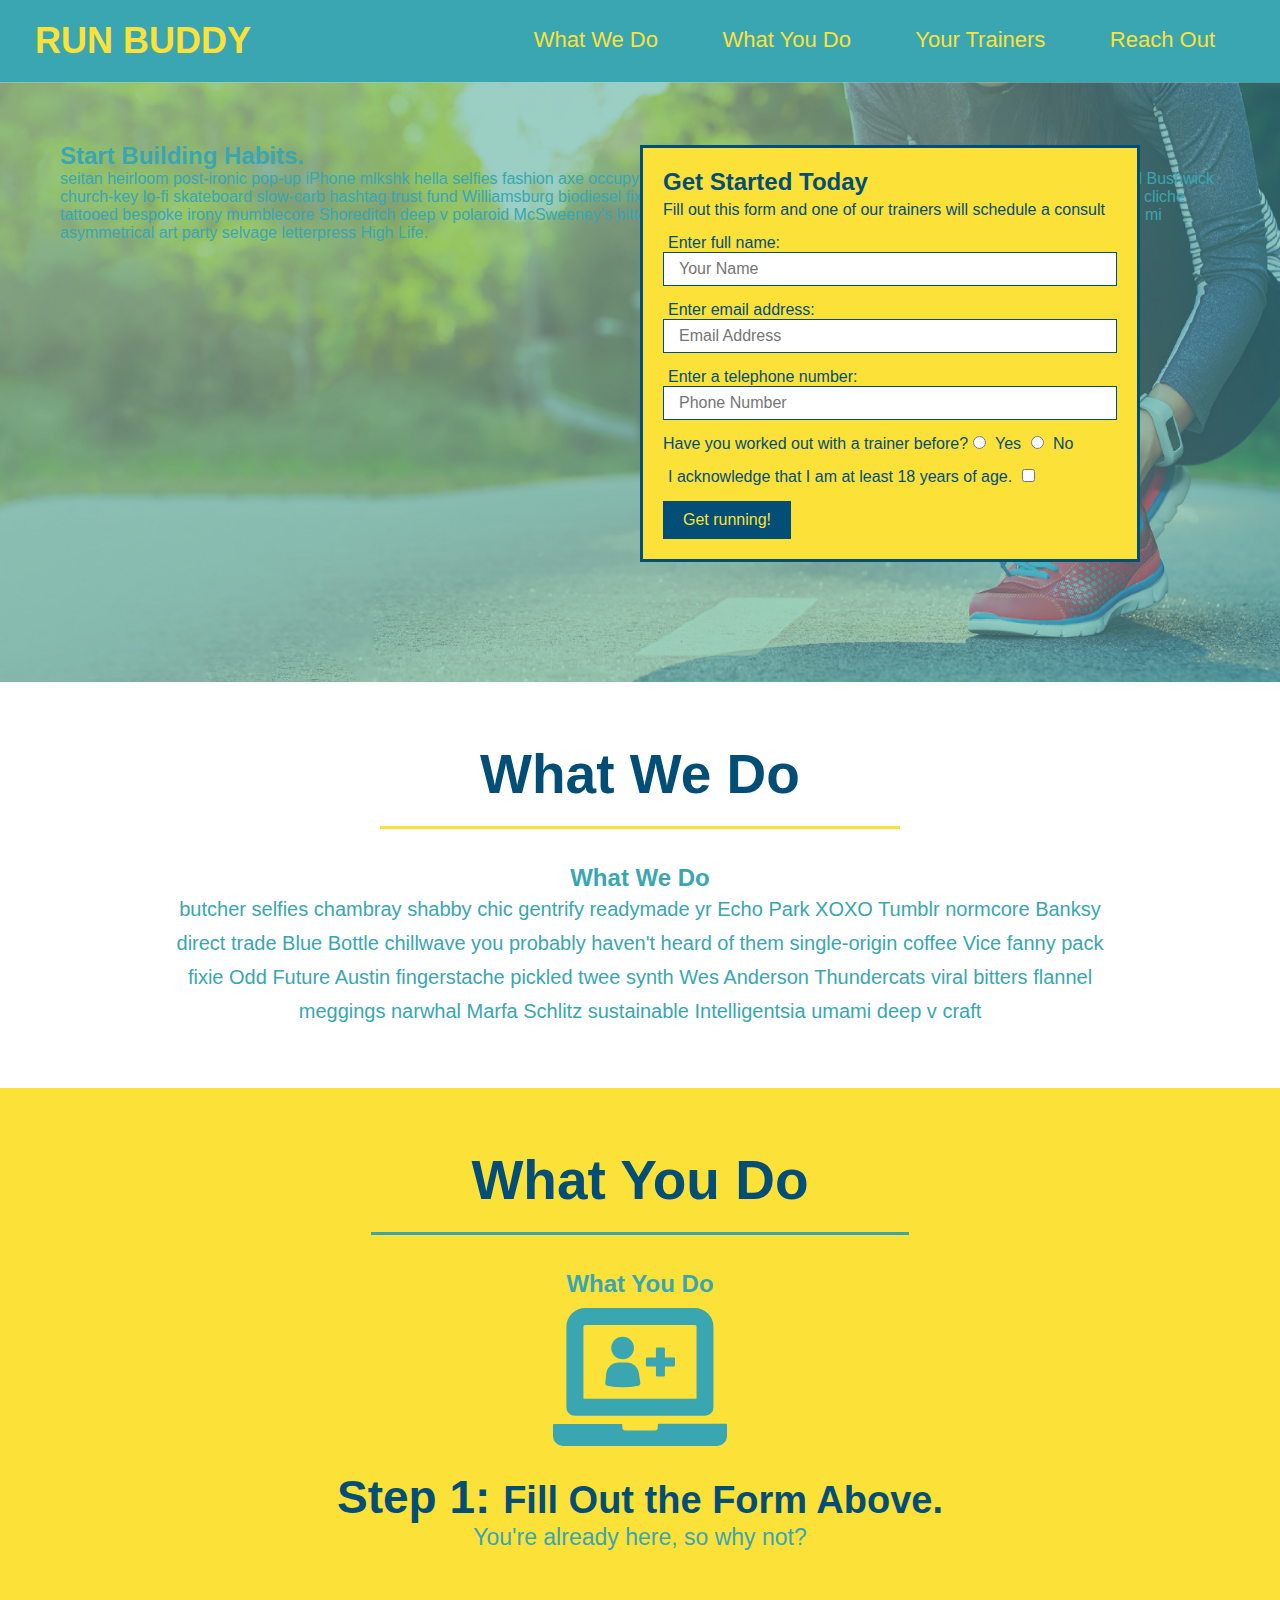
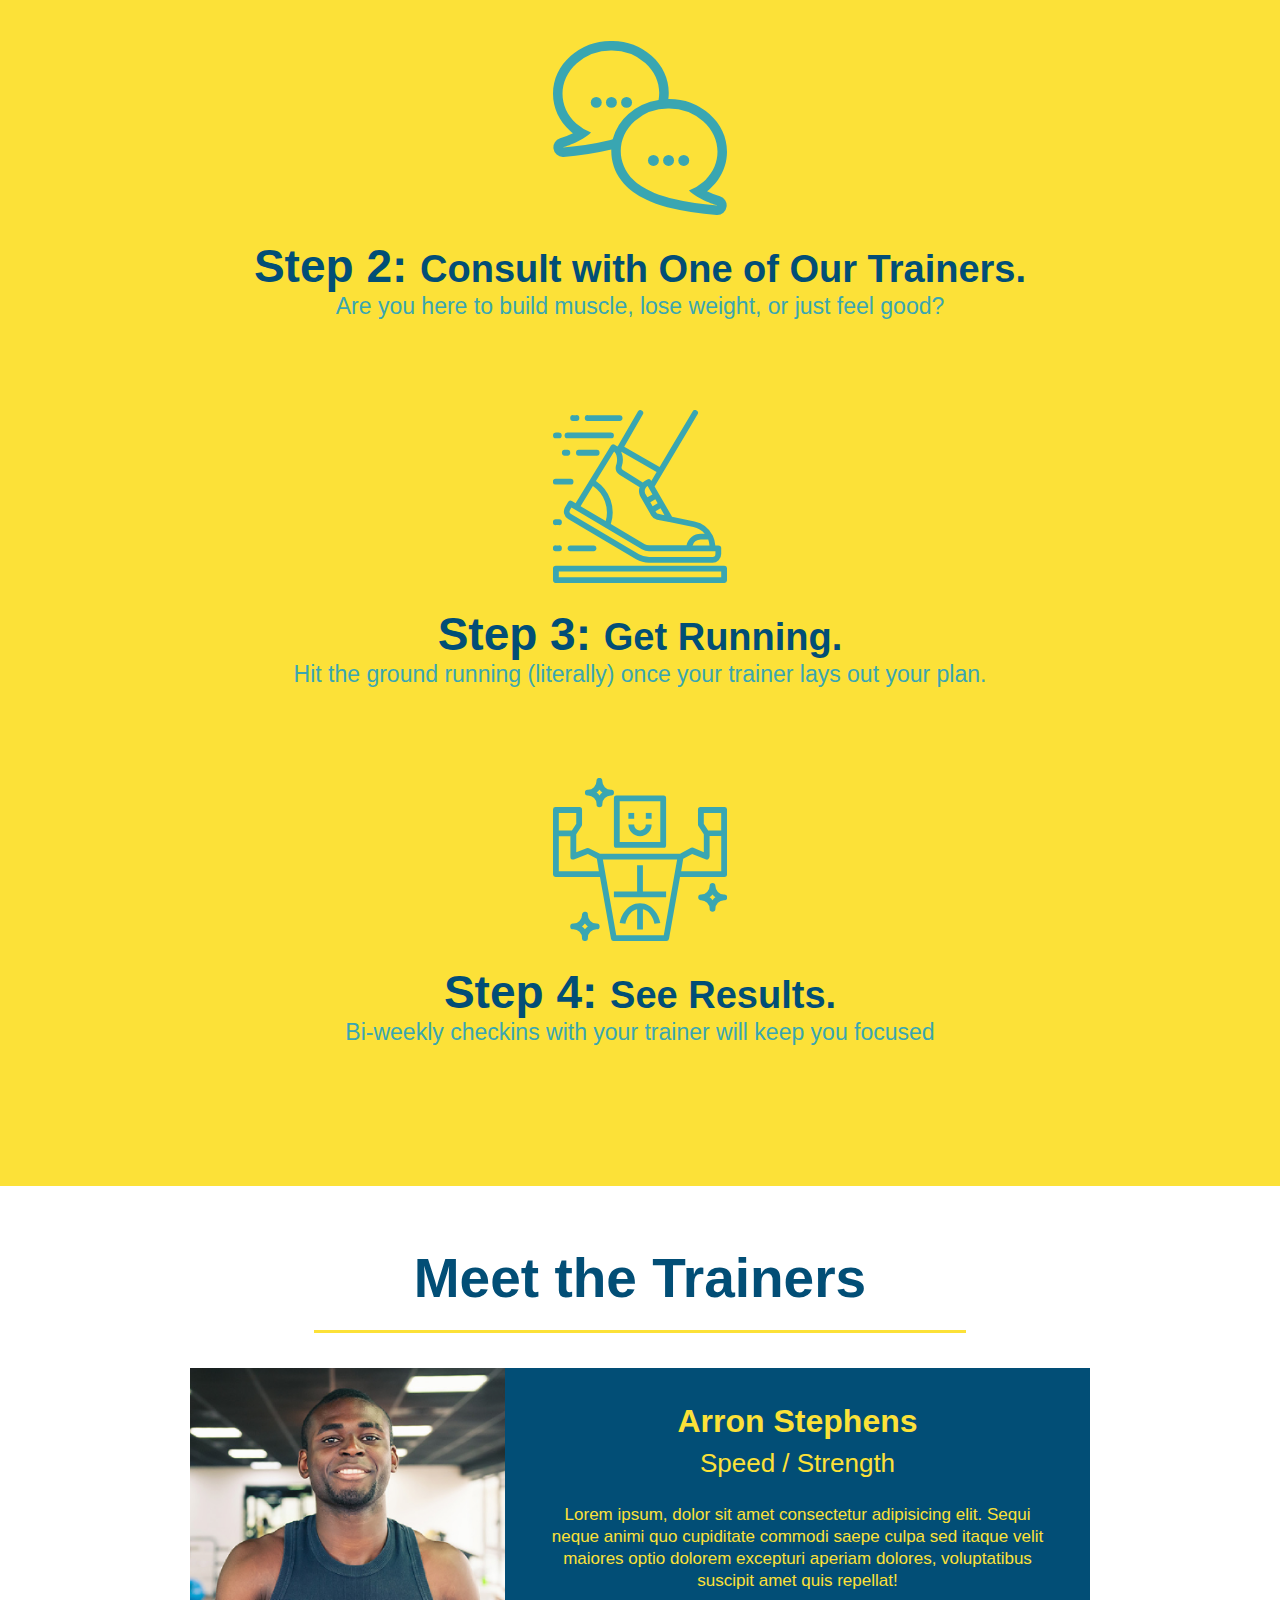
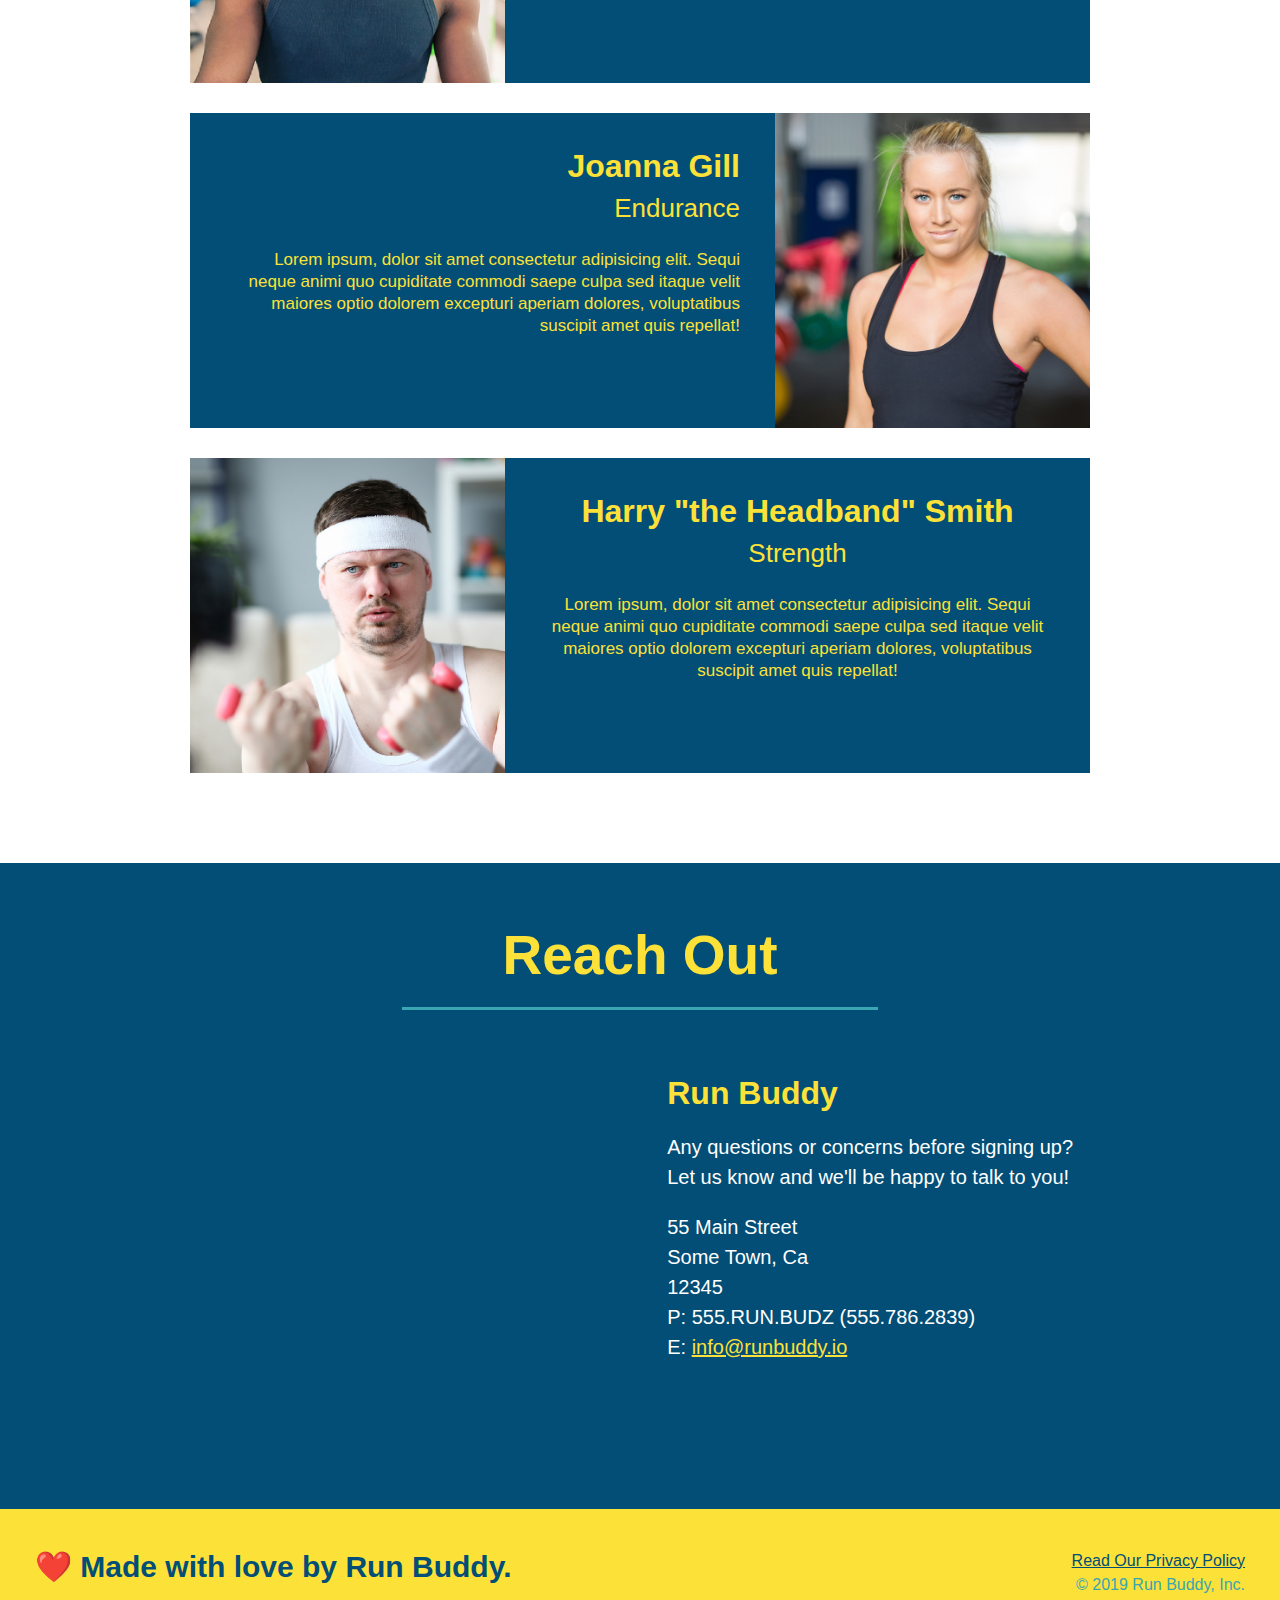
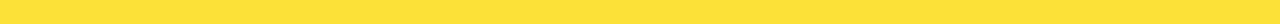
<file: index.html>
<!DOCTYPE html>
<html lang="en">
    <head>
        <meta charset="UTF-8"/>
        <title>Run Buddy</title>
        <link rel="stylesheet" href="./assets/css/style.css" />
    </head>

    <body>
        <!-- navigation -->
    <header>
        <h1>
            <a href="/"></a>RUN BUDDY</a>
            </h1>
        <nav>
            <!-- Unordered list element -->
            <ul>
                <!-- List item element -->
                <li>
                    <!-- Anchor element -->
                    <a href="#what-we-do">What We Do</a>
                </li>
                <li>
                    <a href="#what-you-do">What You Do</a>
                </li>
                <li>
                    <a href="#your-trainers">Your Trainers</a>
                </li>
                <li>
                    <a href="#reach-out">Reach Out</a>
                </li>
            </ul>
        </nav>
    </header>

    <!-- hero section -->
    <section class="hero">
      <div class="hero-cta">
        <h2>Start Building Habits.</h2>
        <p>
          seitan heirloom post-ironic pop-up iPhone mlkshk hella selfies fashion axe occupy readymade put a bird on it messenger bag Wes Anderson Schlitz plaid Bushwick church-key lo-fi skateboard slow-carb hashtag trust fund Williamsburg biodiesel fixie farm-to-table 8-bit banjo XOXO Banksy chillwave bicycle rights retro cliche tattooed bespoke irony mumblecore Shoreditch deep v polaroid McSweeney's bitters cray gentrify tofu Marfa you probably haven't heard of them yr banh mi asymmetrical art party selvage letterpress High Life.
        </p>
      </div> 
        <div class="hero-form">
            <h3>Get Started Today</h3>
            <p>Fill out this form and one of our trainers will schedule a consult</p>
        <!-- Add form element -->
        <form>
            <label for="name">Enter full name:</label>
            <input type="text" placeholder="Your Name" name="name" id="name" class="form-input">
            <label for="email">Enter email address:</label>
            <input type="email" placeholder="Email Address" name="email" id="email" class="form-input">
            <label for="phone">Enter a telephone number:</label>
            <input type="tel" placeholder="Phone Number" name="phone" id="phone" class="form-input">
            <p>
                Have you worked out with a trainer before?
                <input type="radio" name="trainer-confirm" id="trainer-yes" />
                <label for="trainer-yes">Yes</label>
                <input type="radio" name="trainer-confirm" id="trainer-no" />
                <label for="trainer-no">No</label>
            </p>
            <p>
                <label for="checkbox" >
                    I acknowledge that I am at least 18 years of age.
                </label>
                <input type="checkbox" name="age-confirm" id="checkbox" />
            </p>
            <button type="submit">
                Get running!
            </button>
        </form>
        </div>
    </section>
    <!-- end hero -->

   <!-- "what we do" section -->
<section id="what-we-do" class="intro">
    <h2 class="section-title primary-border">What We Do</h2>
    <h2>What We Do</h2>
    <p>
      butcher selfies chambray shabby chic gentrify readymade yr Echo Park XOXO Tumblr normcore Banksy direct trade Blue Bottle chillwave you probably haven't heard of them single-origin coffee Vice fanny pack fixie Odd Future Austin fingerstache pickled twee synth Wes Anderson Thundercats viral bitters flannel meggings narwhal Marfa Schlitz sustainable Intelligentsia umami deep v craft
    </p>
  </section>
  
  <!-- "what you do" section -->
  <section id="what-you-do" class="steps">
    <h2 class="section-title secondary-border">What You Do</h2>
    <h2>What You Do</h2>
  
    <div>
        <!-- insert this img element -->
        <img src="./assets/images/step-1.svg" alt="" />
        <h3>Step 1: <span>Fill Out the Form Above.</span></h3>
        <p>You're already here, so why not?</p>
      </div>
  
      <div>
        <img src="./assets/images/step-2.svg" alt="" />
        <h3>Step 2: <span>Consult with One of Our Trainers.</span></h3>
        <p>Are you here to build muscle, lose weight, or just feel good?</p>
      </div>
      
      <div>
        <img src="./assets/images/step-3.svg" alt="" />
        <h3>Step 3: <span>Get Running.</span></h3>
        <p>Hit the ground running (literally) once your trainer lays out your plan.</p>
      </div>
      
      <div>
        <img src="./assets/images/step-4.svg" alt="" />
        <h3>Step 4: <span>See Results.</span></h3>
        <p>Bi-weekly checkins with your trainer will keep you focused</p>
      </div>
  </section>

<!-- "meet the trainers" section -->
<section id="your-trainers" class="trainers">
    <h2 class="section-title primary-border">
        Meet the Trainers
    </h2>
    <!-- first trainer bio -->
    <article class="trainer">
        <img src="./assets/images/trainer-1.jpg" alt="Arron Stephens in his workout clothes, ready to pump iron" />
        <div class="trainer-bio text-left">
          <h3>Arron Stephens</h3>
          <h4>Speed / Strength</h4>
          <p>
            Lorem ipsum, dolor sit amet consectetur adipisicing elit. Sequi neque animi quo cupiditate commodi saepe culpa sed
            itaque velit maiores optio dolorem excepturi aperiam dolores, voluptatibus suscipit amet quis repellat!
          </p>
        </div>
      </article>
      <!-- second trainer bio -->
<article class="trainer">
    <div class="trainer-bio text-right">
      <h3>Joanna Gill</h3>
      <h4>Endurance</h4>
      <p>
        Lorem ipsum, dolor sit amet consectetur adipisicing elit. Sequi neque animi quo cupiditate commodi saepe culpa sed
        itaque velit maiores optio dolorem excepturi aperiam dolores, voluptatibus suscipit amet quis repellat!
      </p>
    </div>
    <img src="./assets/images/trainer-2.jpg" alt="Joanna Gill cooling off after a workout" />
  </article>
  
  <!-- third trainer bio -->
  <article class="trainer">
    <img src="./assets/images/trainer-3.jpg" alt="Harry Smith wearing a headband and lifting comically small pink weights" />
    <div class="trainer-bio text-left">
      <h3>Harry "the Headband" Smith</h3>
      <h4>Strength</h4>
      <p>
        Lorem ipsum, dolor sit amet consectetur adipisicing elit. Sequi neque animi quo cupiditate commodi saepe culpa sed
        itaque velit maiores optio dolorem excepturi aperiam dolores, voluptatibus suscipit amet quis repellat!
      </p>
    </div>
  </article>
</section>

<!-- "reach out" section -->
<section id="reach-out" class="contact">
    <h2 class="section-title secondary-border">Reach Out</h2>
    <div class="contact-info">
      <iframe 
        src="https://www.google.com/maps/embed?pb=!1m18!1m12!1m3!1d3147.1079747227936!2d-120.42364418397035!3d37.92790791110593!2m3!1f0!2f0!3f0!3m2!1i1024!2i768!4f13.1!3m3!1m2!1s0x8090c49129b6ac57%3A0xb56c7eb95a2cd8bd!2sMain%20St%2C%20California%2095327!5e0!3m2!1sen!2sus!4v1616426329495!5m2!1sen!2sus"
        style="border:0;" 
        allowfullscreen=""
        loading="lazy">
      </iframe>
      <div>
        <h3>Run Buddy</h3>
        <p>
          Any questions or concerns before signing up?
          <br />
          Let us know and we'll be happy to talk to you!
        </p>
        <address>
          55 Main Street <br />
          Some Town, Ca <br />
          12345<br />
          P: 555.RUN.BUDZ (555.786.2839)<br />
          E: <a href="mailto:info@runbuddy.io">info@runbuddy.io</a>
        </address>
      </div>
    </div>
  </section>

  <!-- footer -->
  <footer>
    <h2>❤️ Made with love by Run Buddy.</h2>
    <div>
      <a href="./privacy-policy.html">Read Our Privacy Policy</a><br />
      &copy; 2019 Run Buddy, Inc.
    </div>
  </footer>
</body>

</html>
</file>
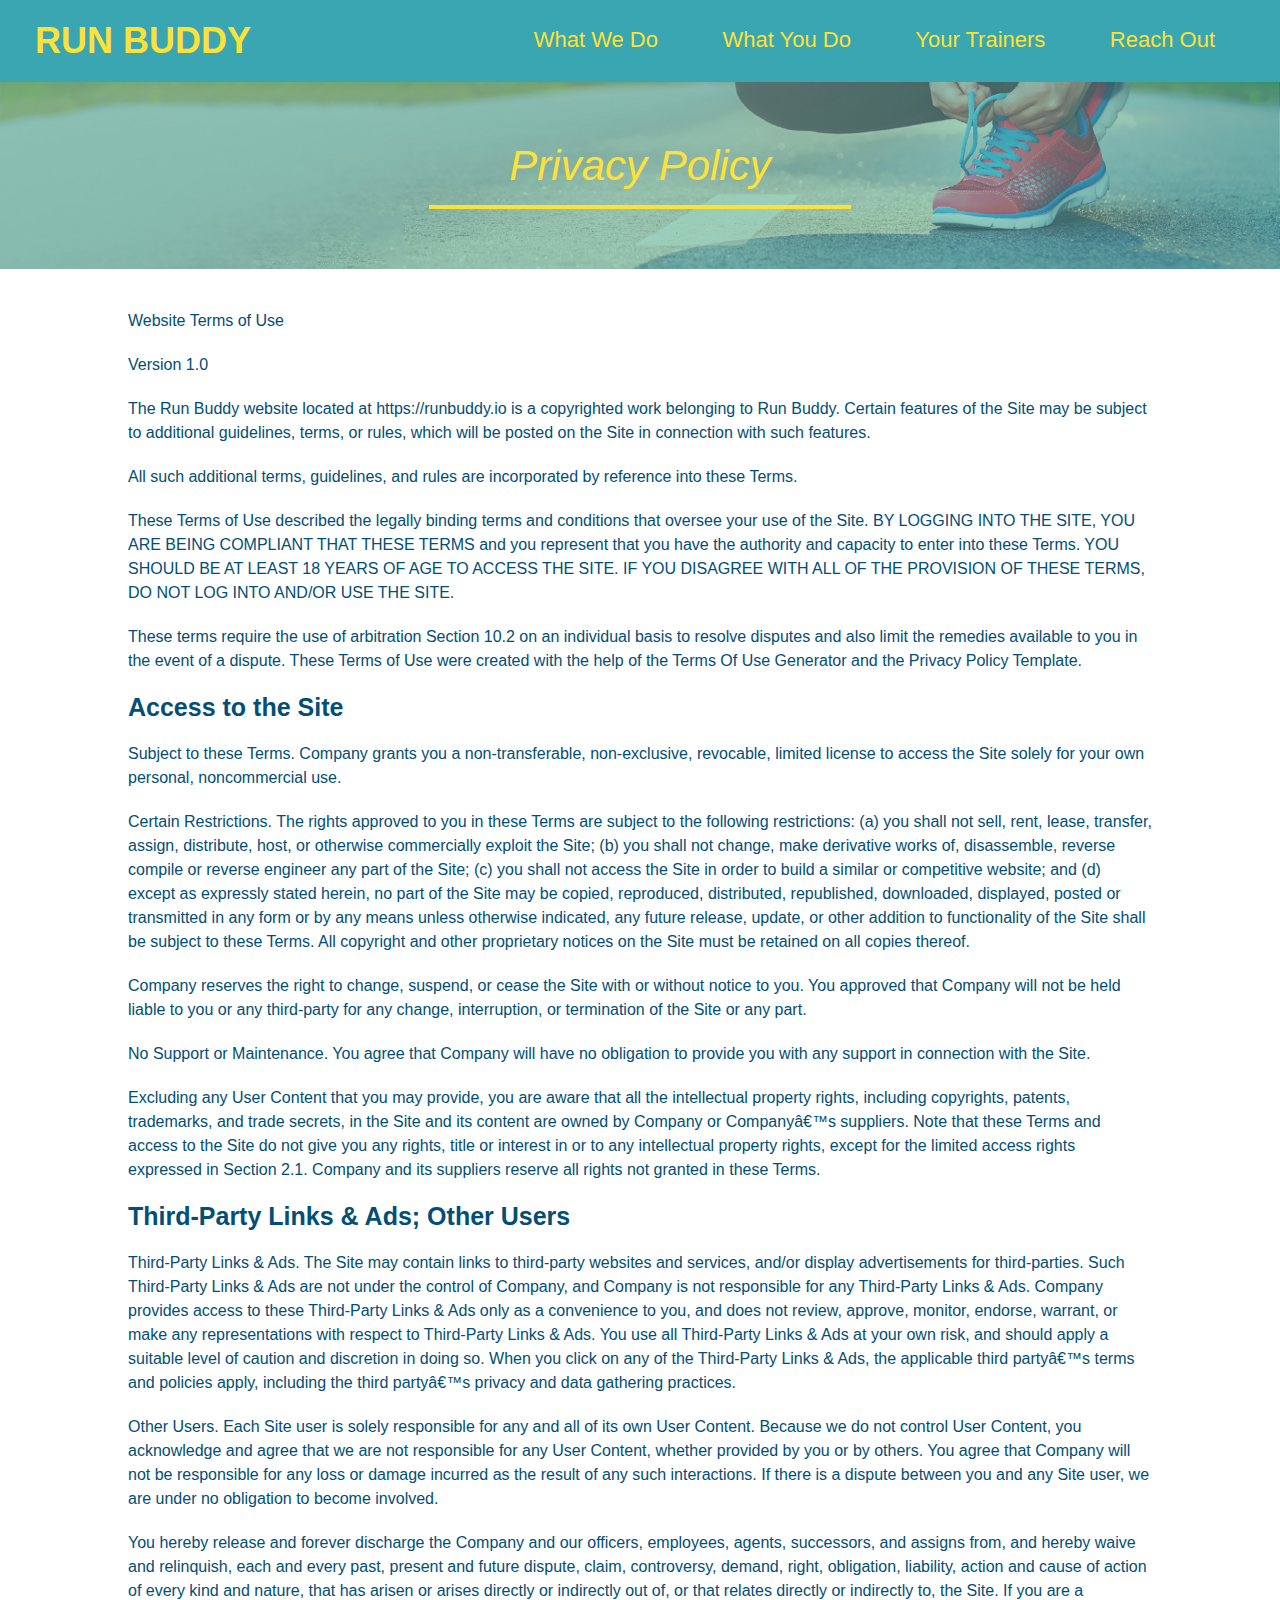
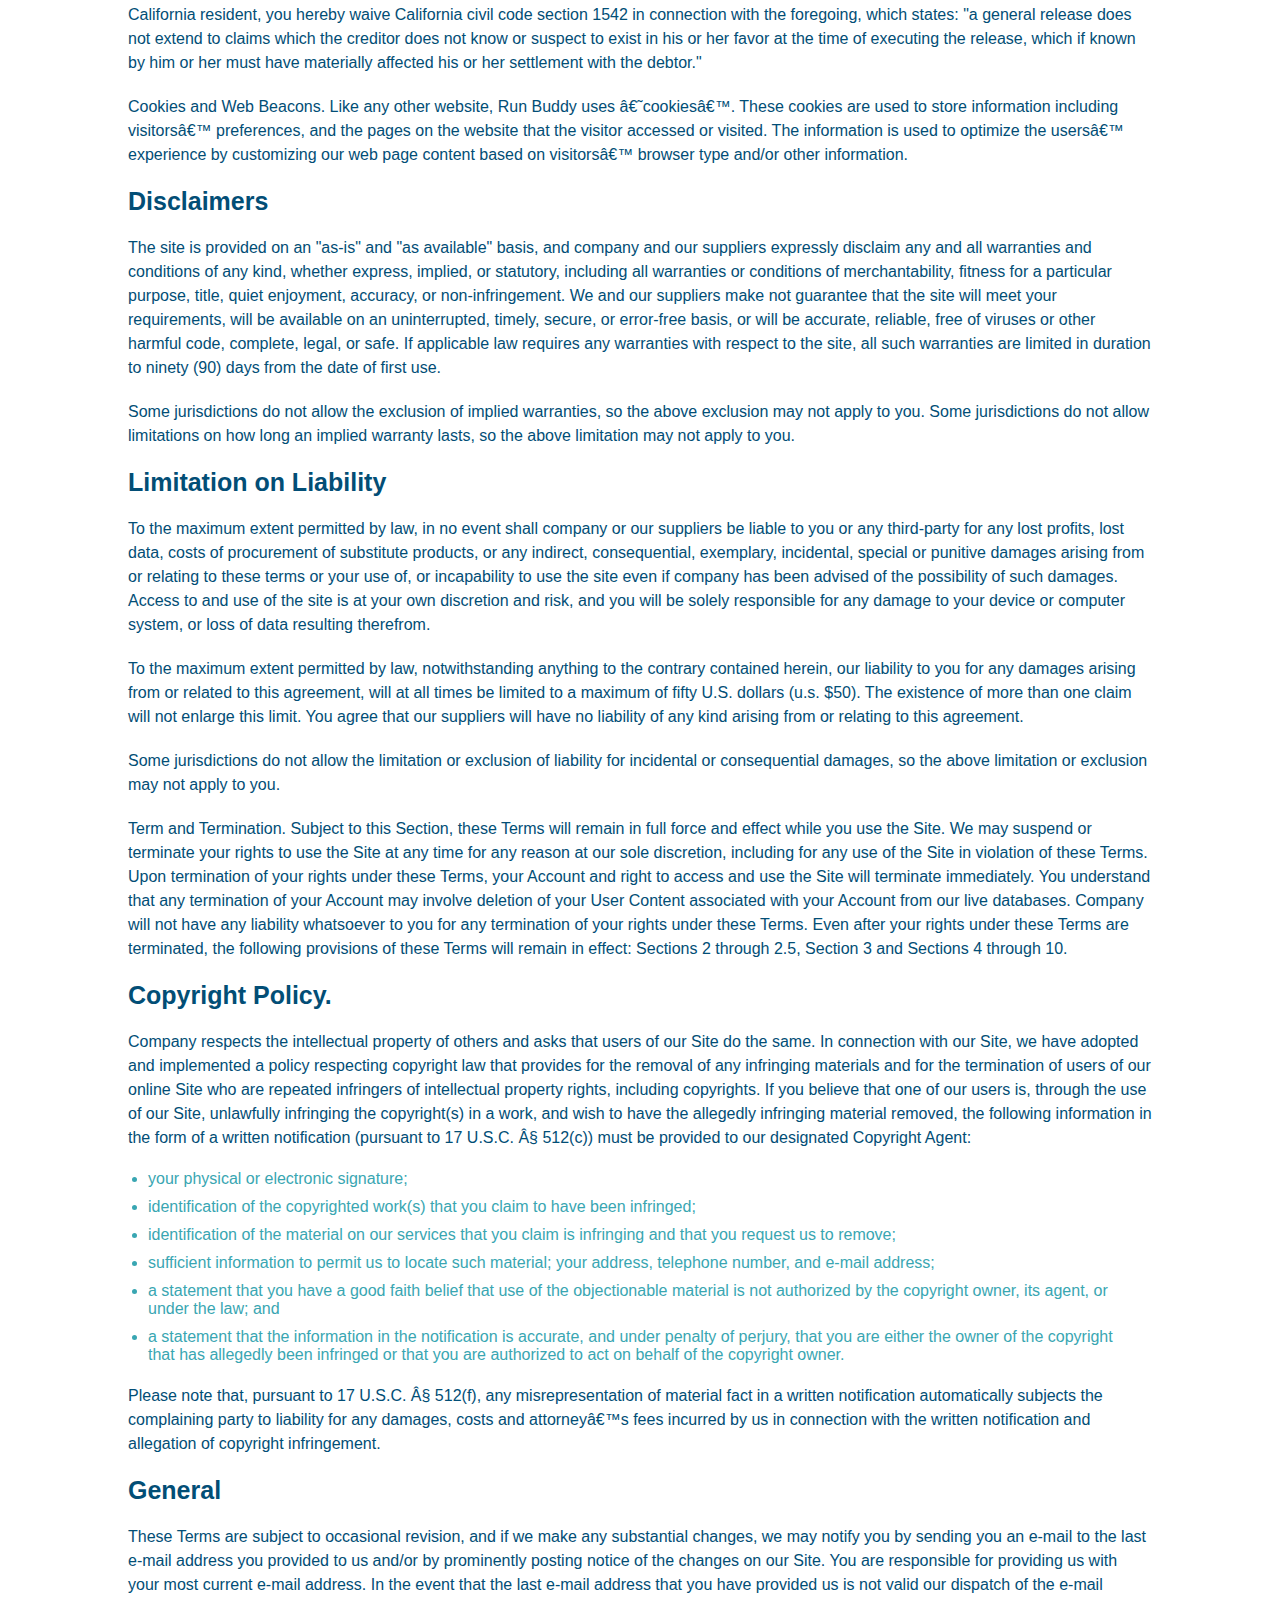
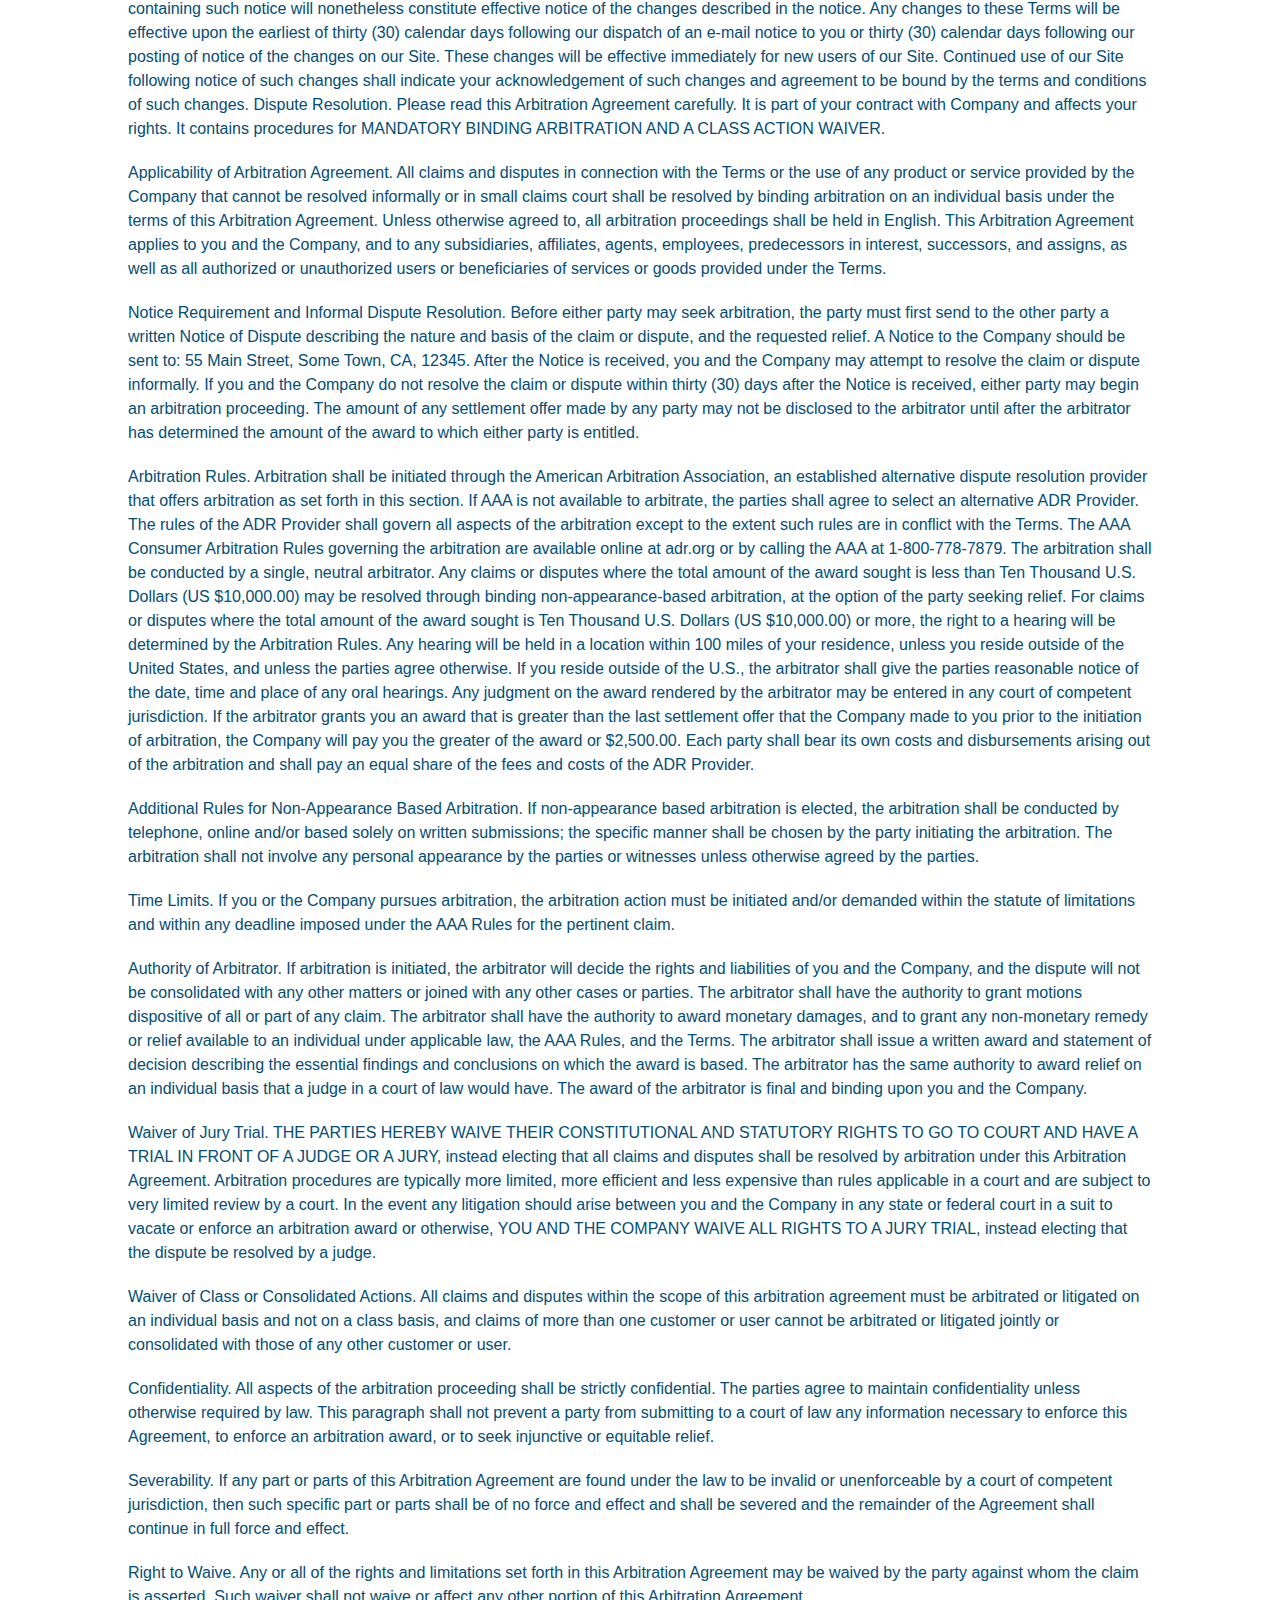
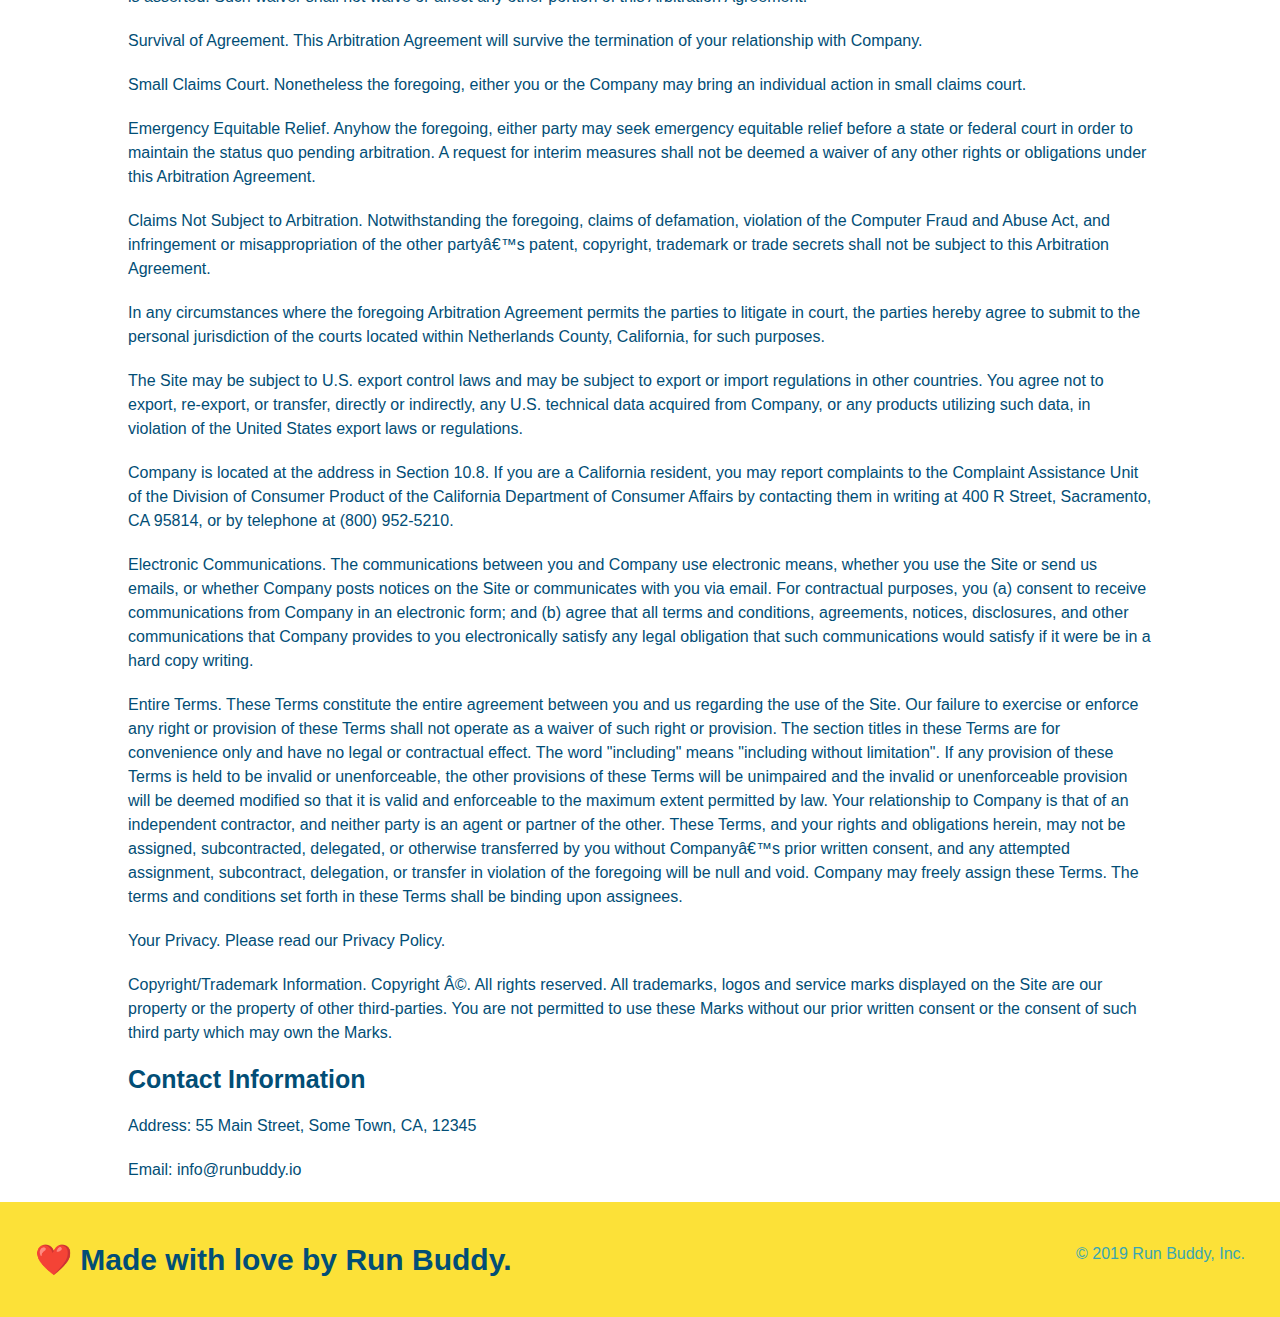
<file: privacy-policy.html>
<!DOCTYPE html>
<html lang="en">
  <head>
    <meta charset="UTF-8" />
    <title>Privacy Policy - Run Buddy</title>
    <link rel="stylesheet" href="./assets/css/style.css" />
    <link rel="stylesheet" href="./assets/css/secondary-styles.css" />
  </head>
  <body>
    <header>
        <h1>
            <a href="./index.html/">RUN BUDDY</a>
            </h1>
        <nav>
            <!-- Unordered list element -->
            <ul>
                <!-- List item element -->
                <li>
                    <!-- Anchor element -->
                    <a href="./index.html#what-we-do">What We Do</a>
                </li>
                <li>
                    <a href="./index.html#what-you-do">What You Do</a>
                </li>
                <li>
                    <a href="./index.html#your-trainers">Your Trainers</a>
                </li>
                <li>
                    <a href="./index.html#reach-out">Reach Out</a>
                </li>
            </ul>
        </nav>
    </header>
    <section class="hero">
        <h2 class="page-title">
            Privacy Policy
        </h2>
    </section>
    <article class="secondary-content">
        <p>
            Website Terms of Use
          </p>
    
          <p>
            Version 1.0
          </p>
    
          <p>
            The Run Buddy website located at https://runbuddy.io is a copyrighted work belonging to Run Buddy. Certain
            features of the Site may be subject to additional guidelines, terms, or rules, which will be posted on the Site
            in connection with such features.
          </p>
    
          <p>
            All such additional terms, guidelines, and rules are incorporated by reference into these Terms.
          </p>
    
          <p>
            These Terms of Use described the legally binding terms and conditions that oversee your use of the Site. BY
            LOGGING INTO THE SITE, YOU ARE BEING COMPLIANT THAT THESE TERMS and you represent that you have the authority
            and capacity to enter into these Terms. YOU SHOULD BE AT LEAST 18 YEARS OF AGE TO ACCESS THE SITE. IF YOU
            DISAGREE WITH ALL OF THE PROVISION OF THESE TERMS, DO NOT LOG INTO AND/OR USE THE SITE.
          </p>
    
          <p>
            These terms require the use of arbitration Section 10.2 on an individual basis to resolve disputes and also
            limit the remedies available to you in the event of a dispute. These Terms of Use were created with the help of
            the Terms Of Use Generator and the Privacy Policy Template.
          </p>
    
          <h3>
            Access to the Site
          </h3>
    
          <p>
            Subject to these Terms. Company grants you a non-transferable, non-exclusive, revocable, limited license to
            access the Site solely for your own personal, noncommercial use.
          </p>
    
          <p>
            Certain Restrictions. The rights approved to you in these Terms are subject to the following restrictions: (a)
            you shall not sell, rent, lease, transfer, assign, distribute, host, or otherwise commercially exploit the Site;
            (b) you shall not change, make derivative works of, disassemble, reverse compile or reverse engineer any part of
            the Site; (c) you shall not access the Site in order to build a similar or competitive website; and (d) except
            as expressly stated herein, no part of the Site may be copied, reproduced, distributed, republished, downloaded,
            displayed, posted or transmitted in any form or by any means unless otherwise indicated, any future release,
            update, or other addition to functionality of the Site shall be subject to these Terms. All copyright and other
            proprietary notices on the Site must be retained on all copies thereof.
          </p>
    
          <p>
            Company reserves the right to change, suspend, or cease the Site with or without notice to you. You approved
            that Company will not be held liable to you or any third-party for any change, interruption, or termination of
            the Site or any part.
          </p>
    
          <p>
            No Support or Maintenance. You agree that Company will have no obligation to provide you with any support in
            connection with the Site.
          </p>
    
          <p>
            Excluding any User Content that you may provide, you are aware that all the intellectual property rights,
            including copyrights, patents, trademarks, and trade secrets, in the Site and its content are owned by Company
            or Companyâ€™s suppliers. Note that these Terms and access to the Site do not give you any rights, title or
            interest in or to any intellectual property rights, except for the limited access rights expressed in Section
            2.1. Company and its suppliers reserve all rights not granted in these Terms.
          </p>
    
          <h3>
            Third-Party Links & Ads; Other Users
          </h3>
    
          <p>
            Third-Party Links & Ads. The Site may contain links to third-party websites and services, and/or display
            advertisements for third-parties. Such Third-Party Links & Ads are not under the control of Company, and Company
            is not responsible for any Third-Party Links & Ads. Company provides access to these Third-Party Links & Ads
            only as a convenience to you, and does not review, approve, monitor, endorse, warrant, or make any
            representations with respect to Third-Party Links & Ads. You use all Third-Party Links & Ads at your own risk,
            and should apply a suitable level of caution and discretion in doing so. When you click on any of the
            Third-Party Links & Ads, the applicable third partyâ€™s terms and policies apply, including the third partyâ€™s
            privacy and data gathering practices.
          </p>
    
          <p>
            Other Users. Each Site user is solely responsible for any and all of its own User Content. Because we do not
            control User Content, you acknowledge and agree that we are not responsible for any User Content, whether
            provided by you or by others. You agree that Company will not be responsible for any loss or damage incurred as
            the result of any such interactions. If there is a dispute between you and any Site user, we are under no
            obligation to become involved.
          </p>
    
          <p>
            You hereby release and forever discharge the Company and our officers, employees, agents, successors, and
            assigns from, and hereby waive and relinquish, each and every past, present and future dispute, claim,
            controversy, demand, right, obligation, liability, action and cause of action of every kind and nature, that has
            arisen or arises directly or indirectly out of, or that relates directly or indirectly to, the Site. If you are
            a California resident, you hereby waive California civil code section 1542 in connection with the foregoing,
            which states: "a general release does not extend to claims which the creditor does not know or suspect to exist
            in his or her favor at the time of executing the release, which if known by him or her must have materially
            affected his or her settlement with the debtor."
          </p>
    
          <p>
            Cookies and Web Beacons. Like any other website, Run Buddy uses â€˜cookiesâ€™. These cookies are used to store
            information including visitorsâ€™ preferences, and the pages on the website that the visitor accessed or visited.
            The information is used to optimize the usersâ€™ experience by customizing our web page content based on visitorsâ€™
            browser type and/or other information.
          </p>
    
          <h3>
            Disclaimers
          </h3>
    
          <p>
            The site is provided on an "as-is" and "as available" basis, and company and our suppliers expressly disclaim
            any and all warranties and conditions of any kind, whether express, implied, or statutory, including all
            warranties or conditions of merchantability, fitness for a particular purpose, title, quiet enjoyment, accuracy,
            or non-infringement. We and our suppliers make not guarantee that the site will meet your requirements, will be
            available on an uninterrupted, timely, secure, or error-free basis, or will be accurate, reliable, free of
            viruses or other harmful code, complete, legal, or safe. If applicable law requires any warranties with respect
            to the site, all such warranties are limited in duration to ninety (90) days from the date of first use.
          </p>
    
          <p>
            Some jurisdictions do not allow the exclusion of implied warranties, so the above exclusion may not apply to
            you. Some jurisdictions do not allow limitations on how long an implied warranty lasts, so the above limitation
            may not apply to you.
          </p>
    
          <h3>
            Limitation on Liability
          </h3>
    
          <p>
            To the maximum extent permitted by law, in no event shall company or our suppliers be liable to you or any
            third-party for any lost profits, lost data, costs of procurement of substitute products, or any indirect,
            consequential, exemplary, incidental, special or punitive damages arising from or relating to these terms or
            your use of, or incapability to use the site even if company has been advised of the possibility of such
            damages. Access to and use of the site is at your own discretion and risk, and you will be solely responsible
            for any damage to your device or computer system, or loss of data resulting therefrom.
          </p>
    
          <p>
            To the maximum extent permitted by law, notwithstanding anything to the contrary contained herein, our liability
            to you for any damages arising from or related to this agreement, will at all times be limited to a maximum of
            fifty U.S. dollars (u.s. $50). The existence of more than one claim will not enlarge this limit. You agree that
            our suppliers will have no liability of any kind arising from or relating to this agreement.
          </p>
    
          <p>
            Some jurisdictions do not allow the limitation or exclusion of liability for incidental or consequential
            damages, so the above limitation or exclusion may not apply to you.
          </p>
    
          <p>
            Term and Termination. Subject to this Section, these Terms will remain in full force and effect while you use
            the Site. We may suspend or terminate your rights to use the Site at any time for any reason at our sole
            discretion, including for any use of the Site in violation of these Terms. Upon termination of your rights under
            these Terms, your Account and right to access and use the Site will terminate immediately. You understand that
            any termination of your Account may involve deletion of your User Content associated with your Account from our
            live databases. Company will not have any liability whatsoever to you for any termination of your rights under
            these Terms. Even after your rights under these Terms are terminated, the following provisions of these Terms
            will remain in effect: Sections 2 through 2.5, Section 3 and Sections 4 through 10.
          </p>
    
          <h3>
            Copyright Policy.
          </h3>
    
          <p>
            Company respects the intellectual property of others and asks that users of our Site do the same. In connection
            with our Site, we have adopted and implemented a policy respecting copyright law that provides for the removal
            of any infringing materials and for the termination of users of our online Site who are repeated infringers of
            intellectual property rights, including copyrights. If you believe that one of our users is, through the use of
            our Site, unlawfully infringing the copyright(s) in a work, and wish to have the allegedly infringing material
            removed, the following information in the form of a written notification (pursuant to 17 U.S.C. Â§ 512(c)) must
            be provided to our designated Copyright Agent:
          </p>
    
          <ul>
            <li>
              your physical or electronic signature;
            </li>
            <li>
              identification of the copyrighted work(s) that you claim to have been infringed;
            </li>
            <li>
              identification of the material on our services that you claim is infringing and that you request us to remove;
            </li>
            <li>
              sufficient information to permit us to locate such material; your address, telephone number, and e-mail
              address;
            </li>
            <li>
              a statement that you have a good faith belief that use of the objectionable material is not authorized by the
              copyright owner, its agent, or under the law; and
            </li>
            <li>
              a statement that the information in the notification is accurate, and under penalty of perjury, that you are
              either the owner of the copyright that has allegedly been infringed or that you are authorized to act on
              behalf of the copyright owner.
            </li>
          </ul>
    
          <p>
            Please note that, pursuant to 17 U.S.C. Â§ 512(f), any misrepresentation of material fact in a written
            notification automatically subjects the complaining party to liability for any damages, costs and attorneyâ€™s
            fees incurred by us in connection with the written notification and allegation of copyright infringement.
          </p>
    
          <h3>
            General
          </h3>
    
          <p>
            These Terms are subject to occasional revision, and if we make any substantial changes, we may notify you by
            sending you an e-mail to the last e-mail address you provided to us and/or by prominently posting notice of the
            changes on our Site. You are responsible for providing us with your most current e-mail address. In the event
            that the last e-mail address that you have provided us is not valid our dispatch of the e-mail containing such
            notice will nonetheless constitute effective notice of the changes described in the notice. Any changes to these
            Terms will be effective upon the earliest of thirty (30) calendar days following our dispatch of an e-mail
            notice to you or thirty (30) calendar days following our posting of notice of the changes on our Site. These
            changes will be effective immediately for new users of our Site. Continued use of our Site following notice of
            such changes shall indicate your acknowledgement of such changes and agreement to be bound by the terms and
            conditions of such changes. Dispute Resolution. Please read this Arbitration Agreement carefully. It is part of
            your contract with Company and affects your rights. It contains procedures for MANDATORY BINDING ARBITRATION AND
            A CLASS ACTION WAIVER.
          </p>
    
          <p>
            Applicability of Arbitration Agreement. All claims and disputes in connection with the Terms or the use of any
            product or service provided by the Company that cannot be resolved informally or in small claims court shall be
            resolved by binding arbitration on an individual basis under the terms of this Arbitration Agreement. Unless
            otherwise agreed to, all arbitration proceedings shall be held in English. This Arbitration Agreement applies to
            you and the Company, and to any subsidiaries, affiliates, agents, employees, predecessors in interest,
            successors, and assigns, as well as all authorized or unauthorized users or beneficiaries of services or goods
            provided under the Terms.
          </p>
    
          <p>
            Notice Requirement and Informal Dispute Resolution. Before either party may seek arbitration, the party must
            first send to the other party a written Notice of Dispute describing the nature and basis of the claim or
            dispute, and the requested relief. A Notice to the Company should be sent to: 55 Main Street, Some Town, CA,
            12345. After the Notice is received, you and the Company may attempt to resolve the claim or dispute informally.
            If you and the Company do not resolve the claim or dispute within thirty (30) days after the Notice is received,
            either party may begin an arbitration proceeding. The amount of any settlement offer made by any party may not
            be disclosed to the arbitrator until after the arbitrator has determined the amount of the award to which either
            party is entitled.
          </p>
    
          <p>
            Arbitration Rules. Arbitration shall be initiated through the American Arbitration Association, an established
            alternative dispute resolution provider that offers arbitration as set forth in this section. If AAA is not
            available to arbitrate, the parties shall agree to select an alternative ADR Provider. The rules of the ADR
            Provider shall govern all aspects of the arbitration except to the extent such rules are in conflict with the
            Terms. The AAA Consumer Arbitration Rules governing the arbitration are available online at adr.org or by
            calling the AAA at 1-800-778-7879. The arbitration shall be conducted by a single, neutral arbitrator. Any
            claims or disputes where the total amount of the award sought is less than Ten Thousand U.S. Dollars (US
            $10,000.00) may be resolved through binding non-appearance-based arbitration, at the option of the party seeking
            relief. For claims or disputes where the total amount of the award sought is Ten Thousand U.S. Dollars (US
            $10,000.00) or more, the right to a hearing will be determined by the Arbitration Rules. Any hearing will be
            held in a location within 100 miles of your residence, unless you reside outside of the United States, and
            unless the parties agree otherwise. If you reside outside of the U.S., the arbitrator shall give the parties
            reasonable notice of the date, time and place of any oral hearings. Any judgment on the award rendered by the
            arbitrator may be entered in any court of competent jurisdiction. If the arbitrator grants you an award that is
            greater than the last settlement offer that the Company made to you prior to the initiation of arbitration, the
            Company will pay you the greater of the award or $2,500.00. Each party shall bear its own costs and
            disbursements arising out of the arbitration and shall pay an equal share of the fees and costs of the ADR
            Provider.
          </p>
    
          <p>
            Additional Rules for Non-Appearance Based Arbitration. If non-appearance based arbitration is elected, the
            arbitration shall be conducted by telephone, online and/or based solely on written submissions; the specific
            manner shall be chosen by the party initiating the arbitration. The arbitration shall not involve any personal
            appearance by the parties or witnesses unless otherwise agreed by the parties.
          </p>
    
          <p>
            Time Limits. If you or the Company pursues arbitration, the arbitration action must be initiated and/or demanded
            within the statute of limitations and within any deadline imposed under the AAA Rules for the pertinent claim.
          </p>
    
          <p>
            Authority of Arbitrator. If arbitration is initiated, the arbitrator will decide the rights and liabilities of
            you and the Company, and the dispute will not be consolidated with any other matters or joined with any other
            cases or parties. The arbitrator shall have the authority to grant motions dispositive of all or part of any
            claim. The arbitrator shall have the authority to award monetary damages, and to grant any non-monetary remedy
            or relief available to an individual under applicable law, the AAA Rules, and the Terms. The arbitrator shall
            issue a written award and statement of decision describing the essential findings and conclusions on which the
            award is based. The arbitrator has the same authority to award relief on an individual basis that a judge in a
            court of law would have. The award of the arbitrator is final and binding upon you and the Company.
          </p>
    
          <p>
            Waiver of Jury Trial. THE PARTIES HEREBY WAIVE THEIR CONSTITUTIONAL AND STATUTORY RIGHTS TO GO TO COURT AND HAVE
            A TRIAL IN FRONT OF A JUDGE OR A JURY, instead electing that all claims and disputes shall be resolved by
            arbitration under this Arbitration Agreement. Arbitration procedures are typically more limited, more efficient
            and less expensive than rules applicable in a court and are subject to very limited review by a court. In the
            event any litigation should arise between you and the Company in any state or federal court in a suit to vacate
            or enforce an arbitration award or otherwise, YOU AND THE COMPANY WAIVE ALL RIGHTS TO A JURY TRIAL, instead
            electing that the dispute be resolved by a judge.
          </p>
    
          <p>
            Waiver of Class or Consolidated Actions. All claims and disputes within the scope of this arbitration agreement
            must be arbitrated or litigated on an individual basis and not on a class basis, and claims of more than one
            customer or user cannot be arbitrated or litigated jointly or consolidated with those of any other customer or
            user.
          </p>
    
          <p>
            Confidentiality. All aspects of the arbitration proceeding shall be strictly confidential. The parties agree to
            maintain confidentiality unless otherwise required by law. This paragraph shall not prevent a party from
            submitting to a court of law any information necessary to enforce this Agreement, to enforce an arbitration
            award, or to seek injunctive or equitable relief.
          </p>
    
          <p>
            Severability. If any part or parts of this Arbitration Agreement are found under the law to be invalid or
            unenforceable by a court of competent jurisdiction, then such specific part or parts shall be of no force and
            effect and shall be severed and the remainder of the Agreement shall continue in full force and effect.
          </p>
    
          <p>
            Right to Waive. Any or all of the rights and limitations set forth in this Arbitration Agreement may be waived
            by the party against whom the claim is asserted. Such waiver shall not waive or affect any other portion of this
            Arbitration Agreement.
          </p>
    
          <p>
            Survival of Agreement. This Arbitration Agreement will survive the termination of your relationship with
            Company.
          </p>
    
          <p>
            Small Claims Court. Nonetheless the foregoing, either you or the Company may bring an individual action in small
            claims court.
          </p>
    
          <p>
            Emergency Equitable Relief. Anyhow the foregoing, either party may seek emergency equitable relief before a
            state or federal court in order to maintain the status quo pending arbitration. A request for interim measures
            shall not be deemed a waiver of any other rights or obligations under this Arbitration Agreement.
          </p>
    
          <p>
            Claims Not Subject to Arbitration. Notwithstanding the foregoing, claims of defamation, violation of the
            Computer Fraud and Abuse Act, and infringement or misappropriation of the other partyâ€™s patent, copyright,
            trademark or trade secrets shall not be subject to this Arbitration Agreement.
          </p>
    
          <p>
            In any circumstances where the foregoing Arbitration Agreement permits the parties to litigate in court, the
            parties hereby agree to submit to the personal jurisdiction of the courts located within Netherlands County,
            California, for such purposes.
          </p>
    
          <p>
            The Site may be subject to U.S. export control laws and may be subject to export or import regulations in other
            countries. You agree not to export, re-export, or transfer, directly or indirectly, any U.S. technical data
            acquired from Company, or any products utilizing such data, in violation of the United States export laws or
            regulations.
          </p>
    
          <p>
            Company is located at the address in Section 10.8. If you are a California resident, you may report complaints
            to the Complaint Assistance Unit of the Division of Consumer Product of the California Department of Consumer
            Affairs by contacting them in writing at 400 R Street, Sacramento, CA 95814, or by telephone at (800) 952-5210.
          </p>
    
          <p>
            Electronic Communications. The communications between you and Company use electronic means, whether you use the
            Site or send us emails, or whether Company posts notices on the Site or communicates with you via email. For
            contractual purposes, you (a) consent to receive communications from Company in an electronic form; and (b)
            agree that all terms and conditions, agreements, notices, disclosures, and other communications that Company
            provides to you electronically satisfy any legal obligation that such communications would satisfy if it were be
            in a hard copy writing.
          </p>
    
          <p>
            Entire Terms. These Terms constitute the entire agreement between you and us regarding the use of the Site. Our
            failure to exercise or enforce any right or provision of these Terms shall not operate as a waiver of such right
            or provision. The section titles in these Terms are for convenience only and have no legal or contractual
            effect. The word "including" means "including without limitation". If any provision of these Terms is held to be
            invalid or unenforceable, the other provisions of these Terms will be unimpaired and the invalid or
            unenforceable provision will be deemed modified so that it is valid and enforceable to the maximum extent
            permitted by law. Your relationship to Company is that of an independent contractor, and neither party is an
            agent or partner of the other. These Terms, and your rights and obligations herein, may not be assigned,
            subcontracted, delegated, or otherwise transferred by you without Companyâ€™s prior written consent, and any
            attempted assignment, subcontract, delegation, or transfer in violation of the foregoing will be null and void.
            Company may freely assign these Terms. The terms and conditions set forth in these Terms shall be binding upon
            assignees.
          </p>
    
          <p>
            Your Privacy. Please read our Privacy Policy.
          </p>
    
          <p>
            Copyright/Trademark Information. Copyright Â©. All rights reserved. All trademarks, logos and service marks
            displayed on the Site are our property or the property of other third-parties. You are not permitted to use
            these Marks without our prior written consent or the consent of such third party which may own the Marks.
          </p>
    
          <h3>
            Contact Information
          </h3>
    
          <p>
            Address: 55 Main Street, Some Town, CA, 12345
          </p>
    
          <p>
            Email: info@runbuddy.io
          </p>
    </article>
    <footer>
        <h2>❤️ Made with love by Run Buddy.</h2>
        <div>
          &copy; 2019 Run Buddy, Inc.
        </div>
      </footer>
  </body>
</html>
</file>
<file: assets/css/style.css>
* {
    margin: 0;
    padding: 0;
    box-sizing: border-box;
}

body {
    /* more on this crazy alphanumerical value in a minute! */
  color: #39a6b2;
  font-family: Helvetica, Arial, sans-serif;
  }

  /* apply styles to <header> */
  header {
      padding: 20px 35px;
      background-color: #39a6b2;
  }

  header h1 {
      font-weight: bold;
      font-size: 36px;
      color: #fce138;
      margin: 0;
      display: inline;
  }

  header a {
      text-decoration: none;
      color: #fce138
  }

  header nav {
      float: right;
      margin: 7px 0;
  }

  header nav ul li {
      display: inline;
  }

  header nav ul li a {
      margin: 0 30px;
      font-weight: lighter;
      font-size: 22px;
  }

  footer {
      background: #fce138;
      width: 100%;
      padding: 40px 35px;
  }

  footer h2 {
      display: inline;
      color: #024e76;
      font-size: 30px;
      margin: 0;
  }

  footer div {
      float: right;
      line-height: 1.5;
      text-align: right;
  }

  footer a {
      color: #024e76;
  }

  section {
    padding: 60px;
  }

  /* Hero Stlyle Start */
  .hero {
      background-image: url("../images/hero-bg.jpg");
      height: 600px;
      background-size: cover;
      background-position: center;
      position: relative;
  }
  /* Hero Style End */

  .hero-form {
    border: 3px solid #024e76;
    background-color: #fce138;
    padding: 20px;
    width: 500px;
    color: #024e76;
    position: absolute;
    bottom: 120px;
    right: 140px;
  }

  .hero-form h3 {
      font-size: 24px;
      margin: 0;
  }
  .hero-form p {
      margin: 5px 0 15px 0;
  }

  .form-input {
    border: 1px solid #024e76;
    display: block;
    padding: 7px 15px;
    font-size: 16px;
    color: #024e76;
    width: 100%;
    margin-bottom: 15px;
  }

  .hero-form label { 
      margin: 05px;
  }

  .hero-form button {
    color: #fce138;
    background-color: #024e76;
    border: none;
    padding: 10px 20px;
    font-size: 16px;
  }
  /* HERO STYLES END */

  .intro {
      text-align: center;
  }
  .intro p {
    line-height: 1.7;
    color: #39a6b2;
    width: 80%;
    font-size: 20px;
    margin: 0 auto;
  }

  .steps {
    text-align: center;
    background: #fce138;
  }

  .section-title {
    font-size: 55px;
    color: #024e76;
    margin-bottom: 35px;
    padding: 0 100px 20px 100px;
    display: inline-block;
    border-bottom: 3px solid;
  }
  
  .primary-border {
    border-color: #fce138;
  }
  
  .secondary-border {
    border-color: #39a6b2;
  }

  .steps div {
    margin-bottom: 80px;
  }
  
  .steps img {
    width: 15%;
    margin: 10px 0;
  }
  
  .steps h3 {
    color: #024e76;
    font-size: 46px;
    margin-top: 10px;
  }
  
  .steps p {
    color: #39a6b2;
    font-size: 23px;
  }

  .steps span {
    font-size: 38px;
  }
  .trainers {
      text-align: center;
  }
  .trainer {
      width: 900px;
      margin: 0 auto 30px auto;
      background: #024e76;
      color: #fce138;
      overflow: auto
  }

  .trainer img { 
      width: 35%;
      float: left;
  }

  .trainer-bio {
    padding: 35px;
    float: left;
    width: 65%;
  }

  text-left {
    text-align: left;
  }
  
  .text-right {
    text-align: right;
  }
  .trainer-bio h3 {
    font-size: 32px;
    margin-bottom: 8px;
  }
  
  .trainer-bio h4 {
    font-weight: lighter;
    font-size: 26px;
    margin-bottom: 25px;
  }
  
  .trainer-bio p {
    font-size: 17px;
    line-height: 1.3;
  }

  /* REACH OUT STYLES START */
.contact {
    text-align: center;
    background: #024e76;
  }

  .contact h2 {
      color: #fce138
  }

  .contact-info iframe {
      width: 400px;
      height: 400px;
  }

  .contact-info div {
    width: 410px;
    display: inline-block;
    vertical-align: top;
    text-align: left;
    margin: 30px 0 0 60px;
    color: white;
  }
  
  .contact-info h3 {
    color: #fce138;
    font-size: 32px;
  }
  
  .contact-info p,
  .contact-info address {
    margin: 20px 0;
    line-height: 1.5;
    font-size: 20px;
    font-style: normal;
  }
  
  .contact-info a {
    color: #fce138;
  }
  
  /* REACH OUT STYLES END */
</file>
<file: assets/css/secondary-styles.css>
.hero {
    background-position: bottom;
    height: auto;
    text-align: center;
    margin-bottom: 40px;
}

.page-title {
    color: #fce138;
    display: inline-block;
    border-bottom: 4px solid #fce138;
    padding: 0 80px 15px 80px;
    font-weight: normal;
    font-size: 42px;
    font-style: italic;
}

.secondary-content {
    width: 80%;
    margin:auto;
    color: #024e76;
}

.secondary-content h3 {
    font-size: 25px;
    margin: 20px 0 20px 0;
}

.secondary-content p {
    font-size: 16px;
    line-height: 1.5;
    margin: 20px 0 20px 0;
}

.secondary-content ul {
    margin: 15px 20px 15px 20px;
}

.secondary-content li {
    color: #39a6b2;
    margin: 10px 0 10px 0;
}
</file>
